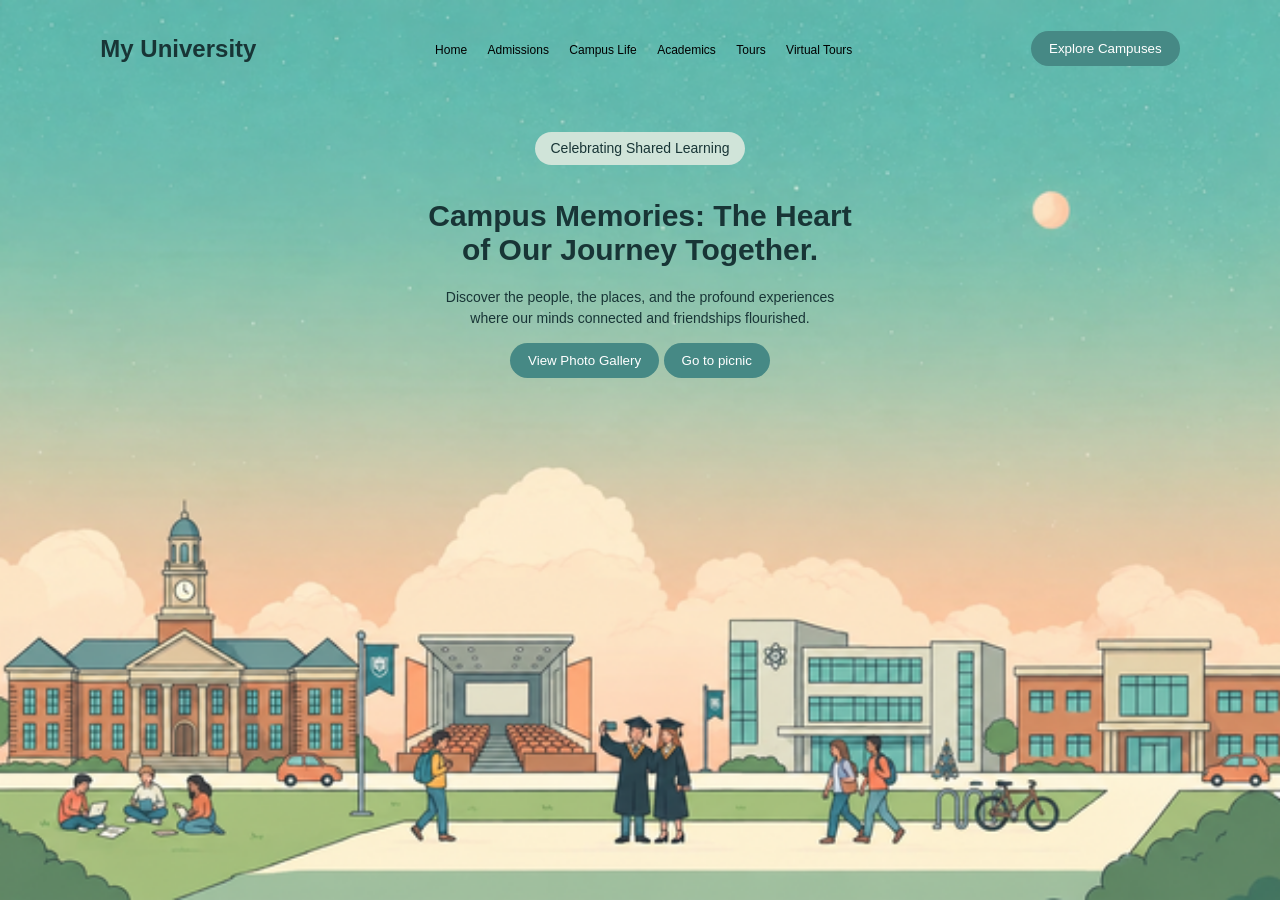
<file: index.html>
<!DOCTYPE html>
<html lang="en">
<head>
    <meta charset="UTF-8">
    <title>My University</title>
    <link rel="stylesheet" href="style.css">
</head>
<body>
    
    <header>
        <h2>My University</h2>

        <nav>
            <a href="#">Home</a>
            <a href="#">Admissions</a>
            <a href="#">Campus Life</a>
            <a href="#">Academics</a>
            <a href="#">Tours</a>
            <a href="#">Virtual Tours</a>
        </nav>

        <button>Explore Campuses</button>
    </header>

    <div class="content">

        <p class="tag">Celebrating Shared Learning</p>

        <h1>Campus Memories: The Heart<br>
        of Our Journey Together.</h1>

        <p>
            Discover the people, the places, and the profound experiences<br>
            where our minds connected and friendships flourished.
        </p>

        <button>View Photo Gallery</button>
        <button>Go to picnic</button>

    </div>

</body>
</html>
</file>
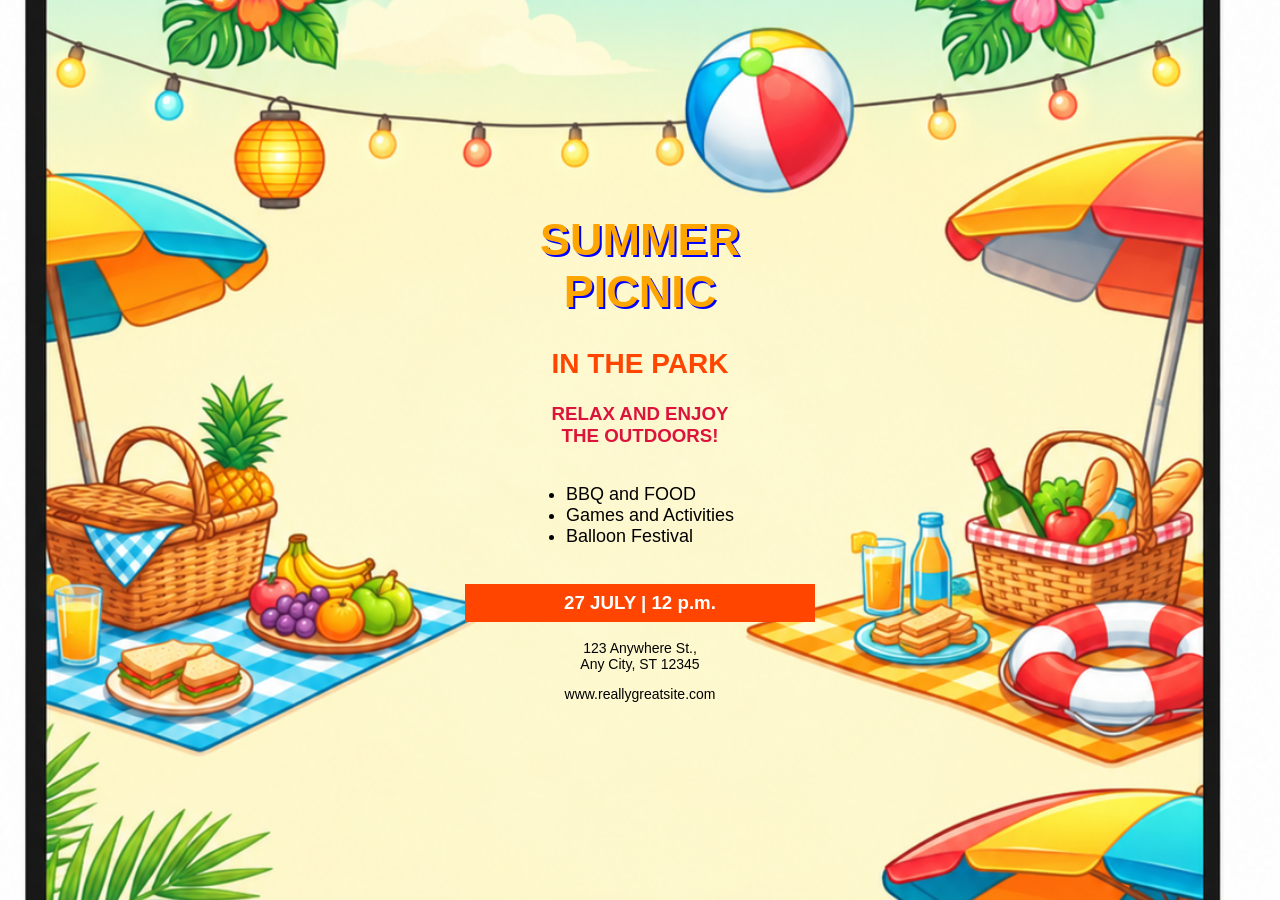
<file: picnic-post.html>
<!DOCTYPE html>
<html lang="en">
<head>
    <meta charset="UTF-8">
    <title>Summer Picnic</title>
    <link rel="stylesheet" href="designpicnic.css">
</head>
<body>

    <div class="poster">

        <h1>SUMMER PICNIC</h1>

        <h2>IN THE PARK</h2>

        <h3>RELAX AND ENJOY<br>THE OUTDOORS!</h3>

        <ul>
            <li>BBQ and FOOD</li>
            <li>Games and Activities</li>
            <li>Balloon Festival</li>
        </ul>

        <h3 class="date">27 JULY | 12 p.m.</h3>

        <p>
            123 Anywhere St.,<br>
            Any City, ST 12345
        </p>

        <p>www.reallygreatsite.com</p>

    </div>

</body>
</html>
</file>
<file: style.css>
body {
    margin: 0;
    font-family: Arial, sans-serif;

    background-image: url("campus.png");
    background-size: cover;
    background-position: center;
    background-repeat: no-repeat;

    min-height: 100vh;
    color: #183536;
}

/* Menu */
header {
    display: flex;
    justify-content: space-around;
    align-items: center;
    padding: 15px;
}

header h3 {
    font-size: 16px;
}

nav a {
    text-decoration: none;
    color: black;
    margin: 8px;
    font-size: 12px;
}

button {
    background-color: #468985;
    color: white;
    border: none;
    padding: 10px 18px;
    border-radius: 20px;
    cursor: pointer;
}

/* Main Content */
.content {
    text-align: center;
    padding-top: 20px;
}

.tag {
    display: inline-block;
    background-color: #d0e4d9;
    padding: 6px 15px;
    border-radius: 20px;
    font-size: 12px;
}

h1 {
    font-size: 30px;
}

.content p {
    font-size: 14px;
    line-height: 1.5;
}
</file>
<file: designpicnic.css>
body {
    margin: 0;
    font-family: Arial, sans-serif;

    background-image: url("images/picnic.png");
    height: 100vh;
    width: 100%;
    background-size: cover;
    background-position: center;
    background-repeat: no-repeat;
    display: flex;
    justify-content: center;
    align-items: center
}


.poster {
    width: 350px;
    margin: 0 auto;
    padding: 20px;
    text-align: center;
    color: black;

    color: black;
}


h1 {
    font-size: 45px;
    color: orange;
    text-shadow: 2px 2px blue;
}


h2 {
    color: orangered;
    font-size: 28px;
}

h3 {
    color: crimson;    
}


ul {
    display: inline-block;
    text-align: left;
    font-size: 18px;
    padding-left: 20px;
}

.date {
    background-color: orangered;
    color: white;
    padding: 8px;
}


p {
    font-size: 14px;
}
</file>
